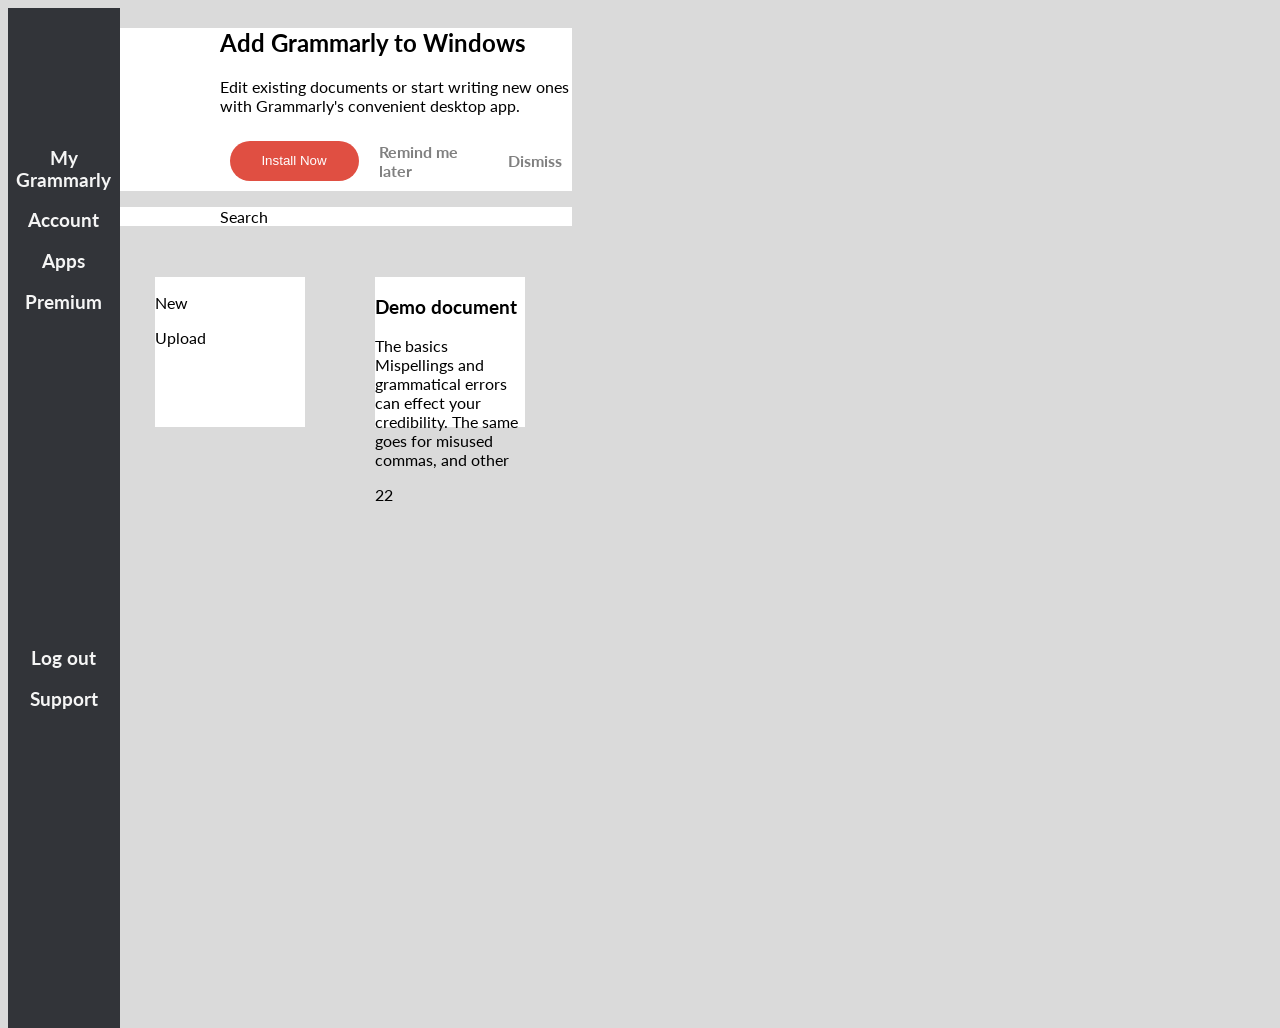
<file: index.html>
<!DOCTYPE html>
<html lang="en">
  <head>
    <meta charset="UTF-8" />
    <meta http-equiv="X-UA-Compatible" content="IE=edge" />
    <meta name="viewport" content="width=device-width, initial-scale=1.0" />
    <title>Staic Grammarly</title>
    <link rel="stylesheet" href="./staticLayout.css" />
    <link rel="preconnect" href="https://fonts.googleapis.com" />
    <link rel="preconnect" href="https://fonts.gstatic.com" crossorigin />
    <link
      href="https://fonts.googleapis.com/css2?family=Lato&display=swap"
      rel="stylesheet"
    />
  </head>
  <body>
    <div class="parent">
      <section class="sidebar">
        <div class="navLink">
          <h3>My Grammarly</h3>
          <h3>Account</h3>
          <h3>Apps</h3>
          <h3>Premium</h3>
          <div class="bottomNav">
            <h3>Log out</h3>
            <h3 class="support">Support</h3>
          </div>
        </div>
        <!-- box vanished after clicking x LOL -->
        <!-- <div class="floatBox">
          <h3 id="textTry">
            Try Style Guides in <br />
            Grammarly <br />
            Business
          </h3>
          <p class="textHelp">Help your whole team stay on-brand</p>
          <h3 class="learn">Learn More ></h3>
        </div> -->
      </section>
      <div class="bodyElements">
        <section class="mainBody">
          <div>
            <h1>Add Grammarly to Windows</h1>
            <p>
              Edit existing documents or start writing new ones with Grammarly's
              convenient desktop app.
            </p>
            <div class="alignText">
              <button class="textPad">Install Now</button>
              <h4 class="textPad">Remind me later</h4>
              <h4 class="textPad">Dismiss</h4>
            </div>
          </div>
        </section>

        <section class="searchBar">
          <div>
            <p class="search">Search</p>
          </div>
        </section>
        <div class="divPosition">
          <section class="smallBox1">
            <div>
              <p class="newText">New</p>
            </div>
            <div class="uploadText">
              <p>Upload</p>
            </div>
          </section>

          <section class="smallBox2">
            <div>
              <h3>Demo document</h3>
              <p class="paraText">
                The basics Mispellings and grammatical errors can effect your
                credibility. The same goes for misused commas, and other
              </p>
            </div>
            <div class="numText">
              <p>22</p>
            </div>
          </section>
        </div>
      </div>
    </div>
  </body>
</html>
</file>
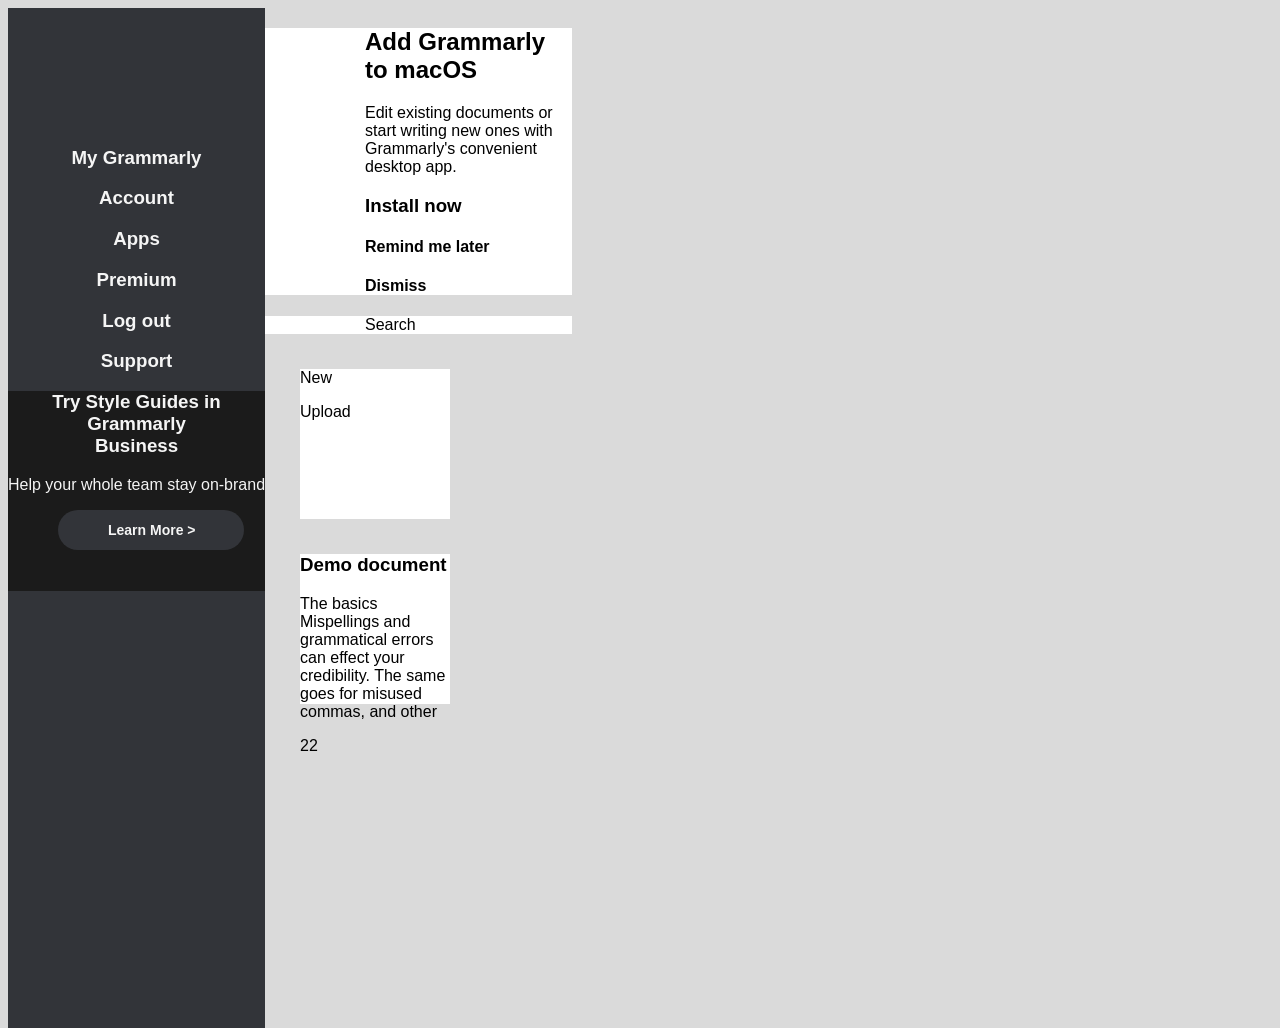
<file: staticLayout.html>
<!DOCTYPE html>
<html lang="en">
<head>
    <meta charset="UTF-8">
    <meta http-equiv="X-UA-Compatible" content="IE=edge">
    <meta name="viewport" content="width=device-width, initial-scale=1.0">
    <title>Staic Grammarly</title>
    <link rel="stylesheet" href="staticLayout.css">
</head>
<body>
    <div class="parent">

        <section class="sidebar">
            
            <div class="navLink">
                <h3>My Grammarly</h3>
                <h3>Account</h3>
                <h3>Apps</h3>
                <h3>Premium</h3>
                <h3>Log out</h3>
                <h3 class="support">Support</h3>
            </div>
            <div class="floatBox">
                <h3>Try Style Guides in <br>
                    Grammarly <br>
                    Business
                </h3>
                <p>Help your whole team stay on-brand</p>
                <h3 class="learn">Learn More ></h3>

            </div>
            

            
        </section>
        <div class="bodyElements">

            <section class="mainBody">
                <div>
                    <h1>Add Grammarly to macOS</h1>
                    <p>Edit existing documents or start writing new ones with Grammarly's convenient desktop app.</p>
                    <div>
                        <h3>Install now</h3>
                        <h4>Remind me later</h4>
                        <h4>Dismiss</h4>
                    </div>
                </div>
            </section>
            
            <section class="searchBar">
                <div>
                    <p class="search">Search</p>
                </div>
            </section>
            
            <section class="smallBox1">
                <div>
                    <p class="newText">New</p>
                </div>
                <div class="uploadText">
                    <p>Upload</p>
                </div>
            </section>
            
            <section class="smallBox2">
                <div>
                    <h3>Demo document</h3>
                    <p class="paraText">The basics Mispellings and grammatical errors can effect your credibility. The same goes for misused commas, and other</p>
                </div>
                <div class="numText">
                    <p>22</p>
                </div>
            </section>
        </div>
    </div>
    </body>
    </html>
</file>
<file: staticLayout.css>
.sidebar {
  height: 100vh;
  padding-top: 120px;
  background: #323439;
  color: whitesmoke;
  text-align: center;
}

body {
  font-family: "Lato", sans-serif;
  height: 100vh;
  background: #dadada;
}

.mainBody {
  padding-left: 100px;
  margin-right: 700px;
  background: white;
}
.search {
  padding-left: 100px;
  margin-right: 700px;
  background: white;
}
.smallBox1 {
  background: white;
  width: 150px;
  height: 150px;
  margin: 35px;
}
.smallBox2 {
  background: white;
  width: 150px;
  height: 150px;
  margin: 35px;
}

.parent {
  display: grid;
  height: 100%;
}

.sidebar {
  height: 100%;
  grid-column: 1 / span 0;
  grid-row: 1 / span 3;
}

.bodyElements {
  grid-column: 3 / span 3;
  grid-row: 1 / span;
}

.floatBox {
  background: rgb(27, 27, 27);
  height: 200px;
  width: ;
}

.learn {
  margin-left: 50px;
  padding-left: 50px;
  background: #323439;
  display: flex;
  align-items: center;
  font-size: 14px;
  height: 40px;
  width: 136px;
  border-radius: 20px;
}

#textTry {
  padding-top: 25px;
}

.textHelp {
  color: #80848c;
}

.bottomNav {
  /* padding-top: 300px; */
  margin-top: 300%;
}

.alignText {
  color: gray;
  display: flex;
  align-items: center;
}

.textPad {
  margin: 10px;
}

button {
  color: white;
  border: none;
  background: #e04f42;
  height: 40px;
  width: 136px;
  border-radius: 20px;
}

.divPosition {
  display: flex;
}
</file>
